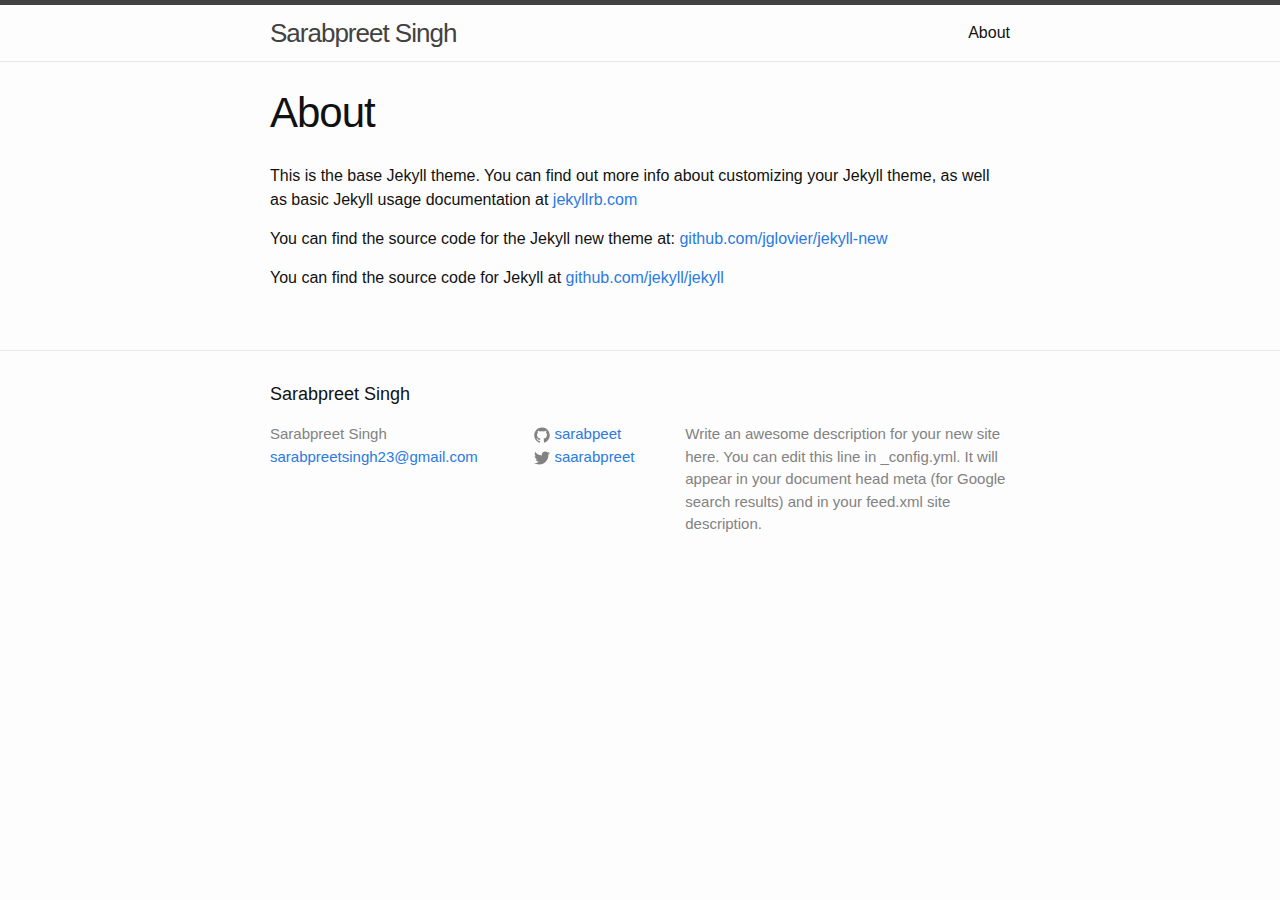
<file: about/index.html>
<!DOCTYPE html>
<html>

  <head>
  <meta charset="utf-8">
  <meta http-equiv="X-UA-Compatible" content="IE=edge">
  <meta name="viewport" content="width=device-width, initial-scale=1">

  <title>About</title>
  <meta name="description" content="Write an awesome description for your new site here. You can edit this line in _config.yml. It will appear in your document head meta (for Google search results) and in your feed.xml site description.
">

  <link rel="stylesheet" href="/css/main.css">
  <link rel="canonical" href="http://yourdomain.com/about/">
  <link rel="alternate" type="application/rss+xml" title="Sarabpreet Singh" href="http://yourdomain.com/feed.xml" />
</head>


  <body>

    <header class="site-header">

  <div class="wrapper">

    <a class="site-title" href="/">Sarabpreet Singh</a>

    <nav class="site-nav">
      <a href="#" class="menu-icon">
        <svg viewBox="0 0 18 15">
          <path fill="#424242" d="M18,1.484c0,0.82-0.665,1.484-1.484,1.484H1.484C0.665,2.969,0,2.304,0,1.484l0,0C0,0.665,0.665,0,1.484,0 h15.031C17.335,0,18,0.665,18,1.484L18,1.484z"/>
          <path fill="#424242" d="M18,7.516C18,8.335,17.335,9,16.516,9H1.484C0.665,9,0,8.335,0,7.516l0,0c0-0.82,0.665-1.484,1.484-1.484 h15.031C17.335,6.031,18,6.696,18,7.516L18,7.516z"/>
          <path fill="#424242" d="M18,13.516C18,14.335,17.335,15,16.516,15H1.484C0.665,15,0,14.335,0,13.516l0,0 c0-0.82,0.665-1.484,1.484-1.484h15.031C17.335,12.031,18,12.696,18,13.516L18,13.516z"/>
        </svg>
      </a>

      <div class="trigger">
        
          
          <a class="page-link" href="/about/">About</a>
          
        
          
        
          
        
          
        
      </div>
    </nav>

  </div>

</header>


    <div class="page-content">
      <div class="wrapper">
        <div class="post">

  <header class="post-header">
    <h1 class="post-title">About</h1>
  </header>

  <article class="post-content">
    <p>This is the base Jekyll theme. You can find out more info about customizing your Jekyll theme, as well as basic Jekyll usage documentation at <a href="http://jekyllrb.com/">jekyllrb.com</a></p>

<p>You can find the source code for the Jekyll new theme at: <a href="https://github.com/jglovier/jekyll-new">github.com/jglovier/jekyll-new</a></p>

<p>You can find the source code for Jekyll at <a href="https://github.com/jekyll/jekyll">github.com/jekyll/jekyll</a></p>

  </article>

</div>

      </div>
    </div>

    <footer class="site-footer">

  <div class="wrapper">

    <h2 class="footer-heading">Sarabpreet Singh</h2>

    <div class="footer-col-wrapper">
      <div class="footer-col  footer-col-1">
        <ul class="contact-list">
          <li>Sarabpreet Singh</li>
          <li><a href="mailto:sarabpreetsingh23@gmail.com">sarabpreetsingh23@gmail.com</a></li>
        </ul>
      </div>

      <div class="footer-col  footer-col-2">
        <ul class="social-media-list">
          
          <li>
            <a href="https://github.com/sarabpeet">
              <span class="icon  icon--github">
                <svg viewBox="0 0 16 16">
                  <path fill="#828282" d="M7.999,0.431c-4.285,0-7.76,3.474-7.76,7.761 c0,3.428,2.223,6.337,5.307,7.363c0.388,0.071,0.53-0.168,0.53-0.374c0-0.184-0.007-0.672-0.01-1.32 c-2.159,0.469-2.614-1.04-2.614-1.04c-0.353-0.896-0.862-1.135-0.862-1.135c-0.705-0.481,0.053-0.472,0.053-0.472 c0.779,0.055,1.189,0.8,1.189,0.8c0.692,1.186,1.816,0.843,2.258,0.645c0.071-0.502,0.271-0.843,0.493-1.037 C4.86,11.425,3.049,10.76,3.049,7.786c0-0.847,0.302-1.54,0.799-2.082C3.768,5.507,3.501,4.718,3.924,3.65 c0,0,0.652-0.209,2.134,0.796C6.677,4.273,7.34,4.187,8,4.184c0.659,0.003,1.323,0.089,1.943,0.261 c1.482-1.004,2.132-0.796,2.132-0.796c0.423,1.068,0.157,1.857,0.077,2.054c0.497,0.542,0.798,1.235,0.798,2.082 c0,2.981-1.814,3.637-3.543,3.829c0.279,0.24,0.527,0.713,0.527,1.437c0,1.037-0.01,1.874-0.01,2.129 c0,0.208,0.14,0.449,0.534,0.373c3.081-1.028,5.302-3.935,5.302-7.362C15.76,3.906,12.285,0.431,7.999,0.431z"/>
                </svg>
              </span>

              <span class="username">sarabpeet</span>
            </a>
          </li>
          

          
          <li>
            <a href="https://twitter.com/saarabpreet">
              <span class="icon  icon--twitter">
                <svg viewBox="0 0 16 16">
                  <path fill="#828282" d="M15.969,3.058c-0.586,0.26-1.217,0.436-1.878,0.515c0.675-0.405,1.194-1.045,1.438-1.809
                  c-0.632,0.375-1.332,0.647-2.076,0.793c-0.596-0.636-1.446-1.033-2.387-1.033c-1.806,0-3.27,1.464-3.27,3.27 c0,0.256,0.029,0.506,0.085,0.745C5.163,5.404,2.753,4.102,1.14,2.124C0.859,2.607,0.698,3.168,0.698,3.767 c0,1.134,0.577,2.135,1.455,2.722C1.616,6.472,1.112,6.325,0.671,6.08c0,0.014,0,0.027,0,0.041c0,1.584,1.127,2.906,2.623,3.206 C3.02,9.402,2.731,9.442,2.433,9.442c-0.211,0-0.416-0.021-0.615-0.059c0.416,1.299,1.624,2.245,3.055,2.271 c-1.119,0.877-2.529,1.4-4.061,1.4c-0.264,0-0.524-0.015-0.78-0.046c1.447,0.928,3.166,1.469,5.013,1.469 c6.015,0,9.304-4.983,9.304-9.304c0-0.142-0.003-0.283-0.009-0.423C14.976,4.29,15.531,3.714,15.969,3.058z"/>
                </svg>
              </span>

              <span class="username">saarabpreet</span>
            </a>
          </li>
          
        </ul>
      </div>

      <div class="footer-col  footer-col-3">
        <p class="text">Write an awesome description for your new site here. You can edit this line in _config.yml. It will appear in your document head meta (for Google search results) and in your feed.xml site description.
</p>
      </div>
    </div>

  </div>

</footer>


  </body>

</html>
</file>
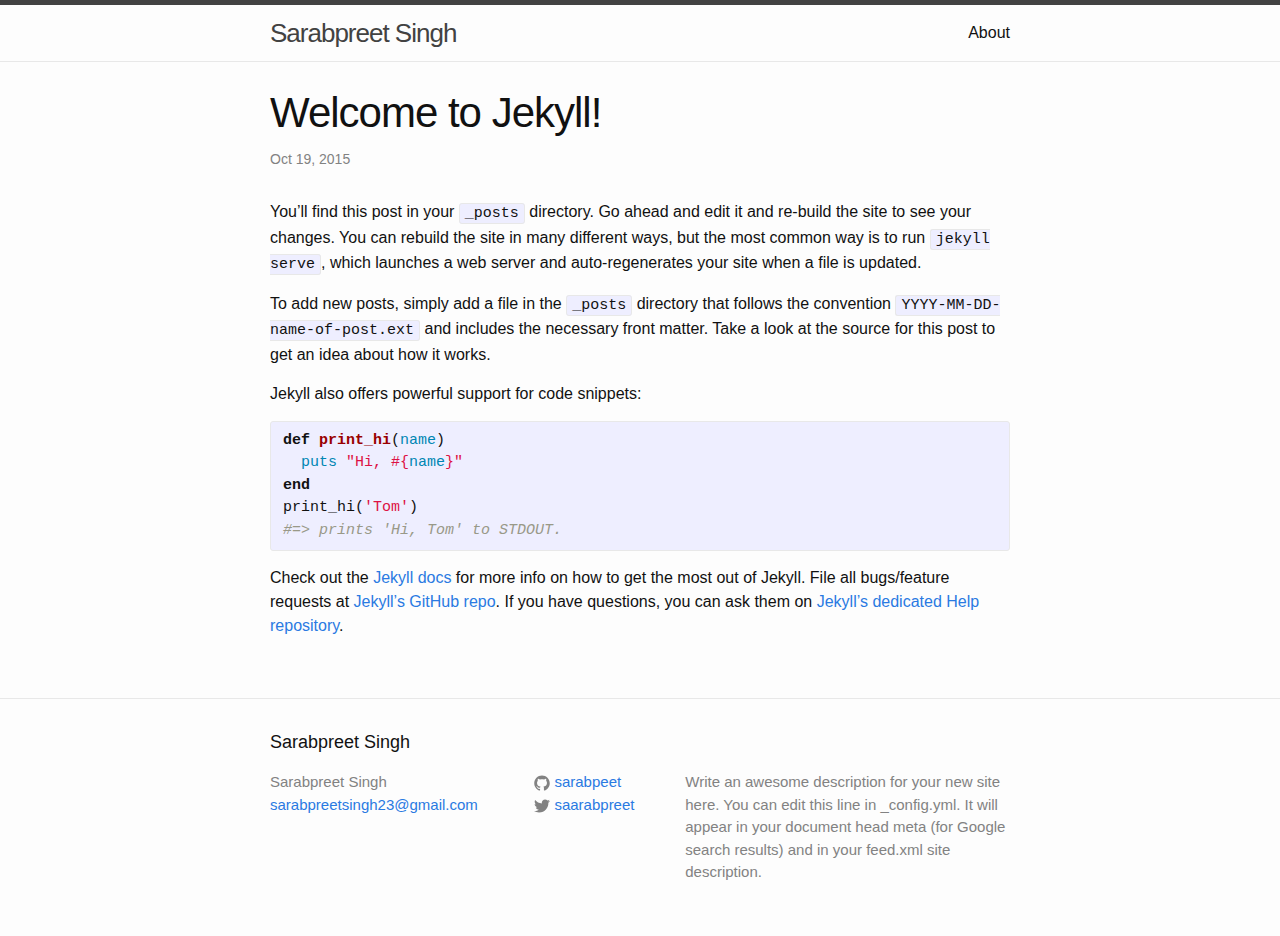
<file: jekyll/update/2015/10/19/welcome-to-jekyll.html>
<!DOCTYPE html>
<html>

  <head>
  <meta charset="utf-8">
  <meta http-equiv="X-UA-Compatible" content="IE=edge">
  <meta name="viewport" content="width=device-width, initial-scale=1">

  <title>Welcome to Jekyll!</title>
  <meta name="description" content="You’ll find this post in your _posts directory. Go ahead and edit it and re-build the site to see your changes. You can rebuild the site in many different wa...">

  <link rel="stylesheet" href="/css/main.css">
  <link rel="canonical" href="http://yourdomain.com/jekyll/update/2015/10/19/welcome-to-jekyll.html">
  <link rel="alternate" type="application/rss+xml" title="Sarabpreet Singh" href="http://yourdomain.com/feed.xml" />
</head>


  <body>

    <header class="site-header">

  <div class="wrapper">

    <a class="site-title" href="/">Sarabpreet Singh</a>

    <nav class="site-nav">
      <a href="#" class="menu-icon">
        <svg viewBox="0 0 18 15">
          <path fill="#424242" d="M18,1.484c0,0.82-0.665,1.484-1.484,1.484H1.484C0.665,2.969,0,2.304,0,1.484l0,0C0,0.665,0.665,0,1.484,0 h15.031C17.335,0,18,0.665,18,1.484L18,1.484z"/>
          <path fill="#424242" d="M18,7.516C18,8.335,17.335,9,16.516,9H1.484C0.665,9,0,8.335,0,7.516l0,0c0-0.82,0.665-1.484,1.484-1.484 h15.031C17.335,6.031,18,6.696,18,7.516L18,7.516z"/>
          <path fill="#424242" d="M18,13.516C18,14.335,17.335,15,16.516,15H1.484C0.665,15,0,14.335,0,13.516l0,0 c0-0.82,0.665-1.484,1.484-1.484h15.031C17.335,12.031,18,12.696,18,13.516L18,13.516z"/>
        </svg>
      </a>

      <div class="trigger">
        
          
          <a class="page-link" href="/about/">About</a>
          
        
          
        
          
        
          
        
      </div>
    </nav>

  </div>

</header>


    <div class="page-content">
      <div class="wrapper">
        <div class="post">

  <header class="post-header">
    <h1 class="post-title">Welcome to Jekyll!</h1>
    <p class="post-meta">Oct 19, 2015</p>
  </header>

  <article class="post-content">
    <p>You’ll find this post in your <code>_posts</code> directory. Go ahead and edit it and re-build the site to see your changes. You can rebuild the site in many different ways, but the most common way is to run <code>jekyll serve</code>, which launches a web server and auto-regenerates your site when a file is updated.</p>

<p>To add new posts, simply add a file in the <code>_posts</code> directory that follows the convention <code>YYYY-MM-DD-name-of-post.ext</code> and includes the necessary front matter. Take a look at the source for this post to get an idea about how it works.</p>

<p>Jekyll also offers powerful support for code snippets:</p>

<div class="highlight"><pre><code class="language-ruby" data-lang="ruby"><span class="k">def</span> <span class="nf">print_hi</span><span class="p">(</span><span class="nb">name</span><span class="p">)</span>
  <span class="nb">puts</span> <span class="s2">&quot;Hi, </span><span class="si">#{</span><span class="nb">name</span><span class="si">}</span><span class="s2">&quot;</span>
<span class="k">end</span>
<span class="n">print_hi</span><span class="p">(</span><span class="s1">&#39;Tom&#39;</span><span class="p">)</span>
<span class="c1">#=&gt; prints &#39;Hi, Tom&#39; to STDOUT.</span></code></pre></div>

<p>Check out the <a href="http://jekyllrb.com">Jekyll docs</a> for more info on how to get the most out of Jekyll. File all bugs/feature requests at <a href="https://github.com/jekyll/jekyll">Jekyll’s GitHub repo</a>. If you have questions, you can ask them on <a href="https://github.com/jekyll/jekyll-help">Jekyll’s dedicated Help repository</a>.</p>


  </article>

</div>

      </div>
    </div>

    <footer class="site-footer">

  <div class="wrapper">

    <h2 class="footer-heading">Sarabpreet Singh</h2>

    <div class="footer-col-wrapper">
      <div class="footer-col  footer-col-1">
        <ul class="contact-list">
          <li>Sarabpreet Singh</li>
          <li><a href="mailto:sarabpreetsingh23@gmail.com">sarabpreetsingh23@gmail.com</a></li>
        </ul>
      </div>

      <div class="footer-col  footer-col-2">
        <ul class="social-media-list">
          
          <li>
            <a href="https://github.com/sarabpeet">
              <span class="icon  icon--github">
                <svg viewBox="0 0 16 16">
                  <path fill="#828282" d="M7.999,0.431c-4.285,0-7.76,3.474-7.76,7.761 c0,3.428,2.223,6.337,5.307,7.363c0.388,0.071,0.53-0.168,0.53-0.374c0-0.184-0.007-0.672-0.01-1.32 c-2.159,0.469-2.614-1.04-2.614-1.04c-0.353-0.896-0.862-1.135-0.862-1.135c-0.705-0.481,0.053-0.472,0.053-0.472 c0.779,0.055,1.189,0.8,1.189,0.8c0.692,1.186,1.816,0.843,2.258,0.645c0.071-0.502,0.271-0.843,0.493-1.037 C4.86,11.425,3.049,10.76,3.049,7.786c0-0.847,0.302-1.54,0.799-2.082C3.768,5.507,3.501,4.718,3.924,3.65 c0,0,0.652-0.209,2.134,0.796C6.677,4.273,7.34,4.187,8,4.184c0.659,0.003,1.323,0.089,1.943,0.261 c1.482-1.004,2.132-0.796,2.132-0.796c0.423,1.068,0.157,1.857,0.077,2.054c0.497,0.542,0.798,1.235,0.798,2.082 c0,2.981-1.814,3.637-3.543,3.829c0.279,0.24,0.527,0.713,0.527,1.437c0,1.037-0.01,1.874-0.01,2.129 c0,0.208,0.14,0.449,0.534,0.373c3.081-1.028,5.302-3.935,5.302-7.362C15.76,3.906,12.285,0.431,7.999,0.431z"/>
                </svg>
              </span>

              <span class="username">sarabpeet</span>
            </a>
          </li>
          

          
          <li>
            <a href="https://twitter.com/saarabpreet">
              <span class="icon  icon--twitter">
                <svg viewBox="0 0 16 16">
                  <path fill="#828282" d="M15.969,3.058c-0.586,0.26-1.217,0.436-1.878,0.515c0.675-0.405,1.194-1.045,1.438-1.809
                  c-0.632,0.375-1.332,0.647-2.076,0.793c-0.596-0.636-1.446-1.033-2.387-1.033c-1.806,0-3.27,1.464-3.27,3.27 c0,0.256,0.029,0.506,0.085,0.745C5.163,5.404,2.753,4.102,1.14,2.124C0.859,2.607,0.698,3.168,0.698,3.767 c0,1.134,0.577,2.135,1.455,2.722C1.616,6.472,1.112,6.325,0.671,6.08c0,0.014,0,0.027,0,0.041c0,1.584,1.127,2.906,2.623,3.206 C3.02,9.402,2.731,9.442,2.433,9.442c-0.211,0-0.416-0.021-0.615-0.059c0.416,1.299,1.624,2.245,3.055,2.271 c-1.119,0.877-2.529,1.4-4.061,1.4c-0.264,0-0.524-0.015-0.78-0.046c1.447,0.928,3.166,1.469,5.013,1.469 c6.015,0,9.304-4.983,9.304-9.304c0-0.142-0.003-0.283-0.009-0.423C14.976,4.29,15.531,3.714,15.969,3.058z"/>
                </svg>
              </span>

              <span class="username">saarabpreet</span>
            </a>
          </li>
          
        </ul>
      </div>

      <div class="footer-col  footer-col-3">
        <p class="text">Write an awesome description for your new site here. You can edit this line in _config.yml. It will appear in your document head meta (for Google search results) and in your feed.xml site description.
</p>
      </div>
    </div>

  </div>

</footer>


  </body>

</html>
</file>
<file: css/main.css>
/**
 * Reset some basic elements
 */
body, h1, h2, h3, h4, h5, h6,
p, blockquote, pre, hr,
dl, dd, ol, ul, figure {
  margin: 0;
  padding: 0; }

/**
 * Basic styling
 */
body {
  font-family: Helvetica, Arial, sans-serif;
  font-size: 16px;
  line-height: 1.5;
  font-weight: 300;
  color: #111;
  background-color: #fdfdfd;
  -webkit-text-size-adjust: 100%; }

/**
 * Set `margin-bottom` to maintain vertical rhythm
 */
h1, h2, h3, h4, h5, h6,
p, blockquote, pre,
ul, ol, dl, figure,
.highlight {
  margin-bottom: 15px; }

/**
 * Images
 */
img {
  max-width: 100%;
  vertical-align: middle; }

/**
 * Figures
 */
figure > img {
  display: block; }

figcaption {
  font-size: 14px; }

/**
 * Lists
 */
ul, ol {
  margin-left: 30px; }

li > ul,
li > ol {
  margin-bottom: 0; }

/**
 * Headings
 */
h1, h2, h3, h4, h5, h6 {
  font-weight: 300; }

/**
 * Links
 */
a {
  color: #2a7ae2;
  text-decoration: none; }
  a:visited {
    color: #1756a9; }
  a:hover {
    color: #111;
    text-decoration: underline; }

/**
 * Blockquotes
 */
blockquote {
  color: #828282;
  border-left: 4px solid #e8e8e8;
  padding-left: 15px;
  font-size: 18px;
  letter-spacing: -1px;
  font-style: italic; }
  blockquote > :last-child {
    margin-bottom: 0; }

/**
 * Code formatting
 */
pre,
code {
  font-size: 15px;
  border: 1px solid #e8e8e8;
  border-radius: 3px;
  background-color: #eef; }

code {
  padding: 1px 5px; }

pre {
  padding: 8px 12px;
  overflow-x: scroll; }
  pre > code {
    border: 0;
    padding-right: 0;
    padding-left: 0; }

/**
 * Wrapper
 */
.wrapper {
  max-width: -webkit-calc(800px - (30px * 2));
  max-width: calc(800px - (30px * 2));
  margin-right: auto;
  margin-left: auto;
  padding-right: 30px;
  padding-left: 30px; }
  @media screen and (max-width: 800px) {
    .wrapper {
      max-width: -webkit-calc(800px - (30px));
      max-width: calc(800px - (30px));
      padding-right: 15px;
      padding-left: 15px; } }

/**
 * Clearfix
 */
.wrapper:after, .footer-col-wrapper:after {
  content: "";
  display: table;
  clear: both; }

/**
 * Icons
 */
.icon > svg {
  display: inline-block;
  width: 16px;
  height: 16px;
  vertical-align: middle; }
  .icon > svg path {
    fill: #828282; }

/**
 * Site header
 */
.site-header {
  border-top: 5px solid #424242;
  border-bottom: 1px solid #e8e8e8;
  min-height: 56px;
  position: relative; }

.site-title {
  font-size: 26px;
  line-height: 56px;
  letter-spacing: -1px;
  margin-bottom: 0;
  float: left; }
  .site-title, .site-title:visited {
    color: #424242; }

.site-nav {
  float: right;
  line-height: 56px; }
  .site-nav .menu-icon {
    display: none; }
  .site-nav .page-link {
    color: #111;
    line-height: 1.5; }
    .site-nav .page-link:not(:first-child) {
      margin-left: 20px; }
  @media screen and (max-width: 600px) {
    .site-nav {
      position: absolute;
      top: 9px;
      right: 30px;
      background-color: #fdfdfd;
      border: 1px solid #e8e8e8;
      border-radius: 5px;
      text-align: right; }
      .site-nav .menu-icon {
        display: block;
        float: right;
        width: 36px;
        height: 26px;
        line-height: 0;
        padding-top: 10px;
        text-align: center; }
        .site-nav .menu-icon > svg {
          width: 18px;
          height: 15px; }
          .site-nav .menu-icon > svg path {
            fill: #424242; }
      .site-nav .trigger {
        clear: both;
        display: none; }
      .site-nav:hover .trigger {
        display: block;
        padding-bottom: 5px; }
      .site-nav .page-link {
        display: block;
        padding: 5px 10px; } }

/**
 * Site footer
 */
.site-footer {
  border-top: 1px solid #e8e8e8;
  padding: 30px 0; }

.footer-heading {
  font-size: 18px;
  margin-bottom: 15px; }

.contact-list,
.social-media-list {
  list-style: none;
  margin-left: 0; }

.footer-col-wrapper {
  font-size: 15px;
  color: #828282;
  margin-left: -15px; }

.footer-col {
  float: left;
  margin-bottom: 15px;
  padding-left: 15px; }

.footer-col-1 {
  width: -webkit-calc(35% - (30px / 2));
  width: calc(35% - (30px / 2)); }

.footer-col-2 {
  width: -webkit-calc(20% - (30px / 2));
  width: calc(20% - (30px / 2)); }

.footer-col-3 {
  width: -webkit-calc(45% - (30px / 2));
  width: calc(45% - (30px / 2)); }

@media screen and (max-width: 800px) {
  .footer-col-1,
  .footer-col-2 {
    width: -webkit-calc(50% - (30px / 2));
    width: calc(50% - (30px / 2)); }

  .footer-col-3 {
    width: -webkit-calc(100% - (30px / 2));
    width: calc(100% - (30px / 2)); } }
@media screen and (max-width: 600px) {
  .footer-col {
    float: none;
    width: -webkit-calc(100% - (30px / 2));
    width: calc(100% - (30px / 2)); } }
/**
 * Page content
 */
.page-content {
  padding: 30px 0; }

.page-heading {
  font-size: 20px; }

.post-list {
  margin-left: 0;
  list-style: none; }
  .post-list > li {
    margin-bottom: 30px; }

.post-meta {
  font-size: 14px;
  color: #828282; }

.post-link {
  display: block;
  font-size: 24px; }

/**
 * Posts
 */
.post-header {
  margin-bottom: 30px; }

.post-title {
  font-size: 42px;
  letter-spacing: -1px;
  line-height: 1; }
  @media screen and (max-width: 800px) {
    .post-title {
      font-size: 36px; } }

.post-content {
  margin-bottom: 30px; }
  .post-content h2 {
    font-size: 32px; }
    @media screen and (max-width: 800px) {
      .post-content h2 {
        font-size: 28px; } }
  .post-content h3 {
    font-size: 26px; }
    @media screen and (max-width: 800px) {
      .post-content h3 {
        font-size: 22px; } }
  .post-content h4 {
    font-size: 20px; }
    @media screen and (max-width: 800px) {
      .post-content h4 {
        font-size: 18px; } }

/**
 * Syntax highlighting styles
 */
.highlight {
  background: #fff; }
  .highlight .c {
    color: #998;
    font-style: italic; }
  .highlight .err {
    color: #a61717;
    background-color: #e3d2d2; }
  .highlight .k {
    font-weight: bold; }
  .highlight .o {
    font-weight: bold; }
  .highlight .cm {
    color: #998;
    font-style: italic; }
  .highlight .cp {
    color: #999;
    font-weight: bold; }
  .highlight .c1 {
    color: #998;
    font-style: italic; }
  .highlight .cs {
    color: #999;
    font-weight: bold;
    font-style: italic; }
  .highlight .gd {
    color: #000;
    background-color: #fdd; }
  .highlight .gd .x {
    color: #000;
    background-color: #faa; }
  .highlight .ge {
    font-style: italic; }
  .highlight .gr {
    color: #a00; }
  .highlight .gh {
    color: #999; }
  .highlight .gi {
    color: #000;
    background-color: #dfd; }
  .highlight .gi .x {
    color: #000;
    background-color: #afa; }
  .highlight .go {
    color: #888; }
  .highlight .gp {
    color: #555; }
  .highlight .gs {
    font-weight: bold; }
  .highlight .gu {
    color: #aaa; }
  .highlight .gt {
    color: #a00; }
  .highlight .kc {
    font-weight: bold; }
  .highlight .kd {
    font-weight: bold; }
  .highlight .kp {
    font-weight: bold; }
  .highlight .kr {
    font-weight: bold; }
  .highlight .kt {
    color: #458;
    font-weight: bold; }
  .highlight .m {
    color: #099; }
  .highlight .s {
    color: #d14; }
  .highlight .na {
    color: #008080; }
  .highlight .nb {
    color: #0086B3; }
  .highlight .nc {
    color: #458;
    font-weight: bold; }
  .highlight .no {
    color: #008080; }
  .highlight .ni {
    color: #800080; }
  .highlight .ne {
    color: #900;
    font-weight: bold; }
  .highlight .nf {
    color: #900;
    font-weight: bold; }
  .highlight .nn {
    color: #555; }
  .highlight .nt {
    color: #000080; }
  .highlight .nv {
    color: #008080; }
  .highlight .ow {
    font-weight: bold; }
  .highlight .w {
    color: #bbb; }
  .highlight .mf {
    color: #099; }
  .highlight .mh {
    color: #099; }
  .highlight .mi {
    color: #099; }
  .highlight .mo {
    color: #099; }
  .highlight .sb {
    color: #d14; }
  .highlight .sc {
    color: #d14; }
  .highlight .sd {
    color: #d14; }
  .highlight .s2 {
    color: #d14; }
  .highlight .se {
    color: #d14; }
  .highlight .sh {
    color: #d14; }
  .highlight .si {
    color: #d14; }
  .highlight .sx {
    color: #d14; }
  .highlight .sr {
    color: #009926; }
  .highlight .s1 {
    color: #d14; }
  .highlight .ss {
    color: #990073; }
  .highlight .bp {
    color: #999; }
  .highlight .vc {
    color: #008080; }
  .highlight .vg {
    color: #008080; }
  .highlight .vi {
    color: #008080; }
  .highlight .il {
    color: #099; }
</file>
